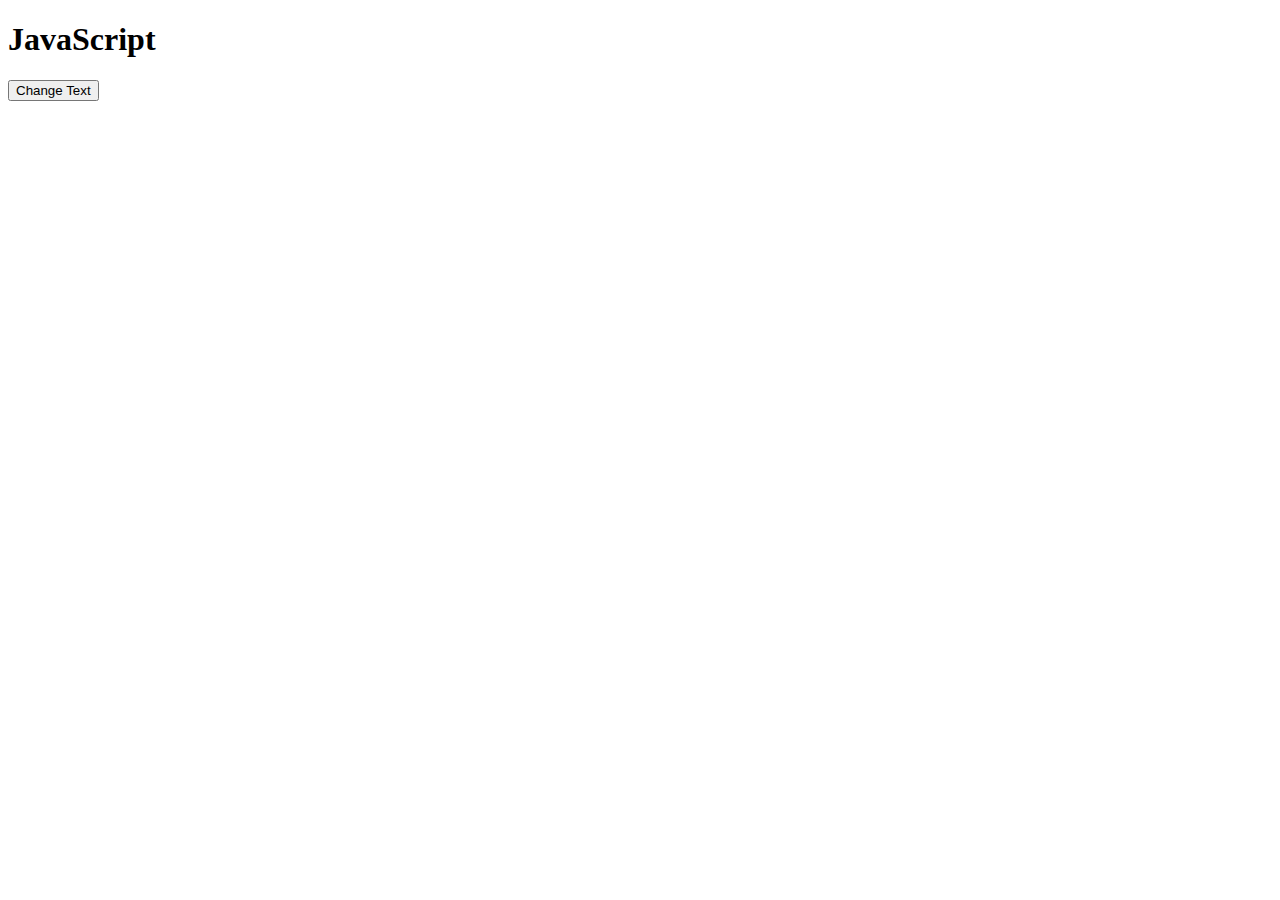
<file: index.html>
<!DOCTYPE html>
<html lang="en">
<head>
    <meta charset="UTF-8">
    <meta name="viewport" content="width=device-width, initial-scale=1.0">
    <title>First Class</title>
</head>
<body>
    <!-- <h1>Web Page</h1>
    <h2>Web Page</h2>
    <h3>Web Page</h3>
    <h4>Web Page</h4>
    <h5>Web Page</h5>
    <h6>Web Page</h6>
    <p>Lorem ipsum dolor sit amet consectetur adipisicing elit.</p>
    <input type="text" placeholder="Enter your name">
    <input type="email" placeholder="Enter your email"> -->

    <h1 id="heading">JavaScript</h1>
    <button onclick="changeText()">Change Text</button>
    <script src="script.js"></script>
</body>
</html>
</file>
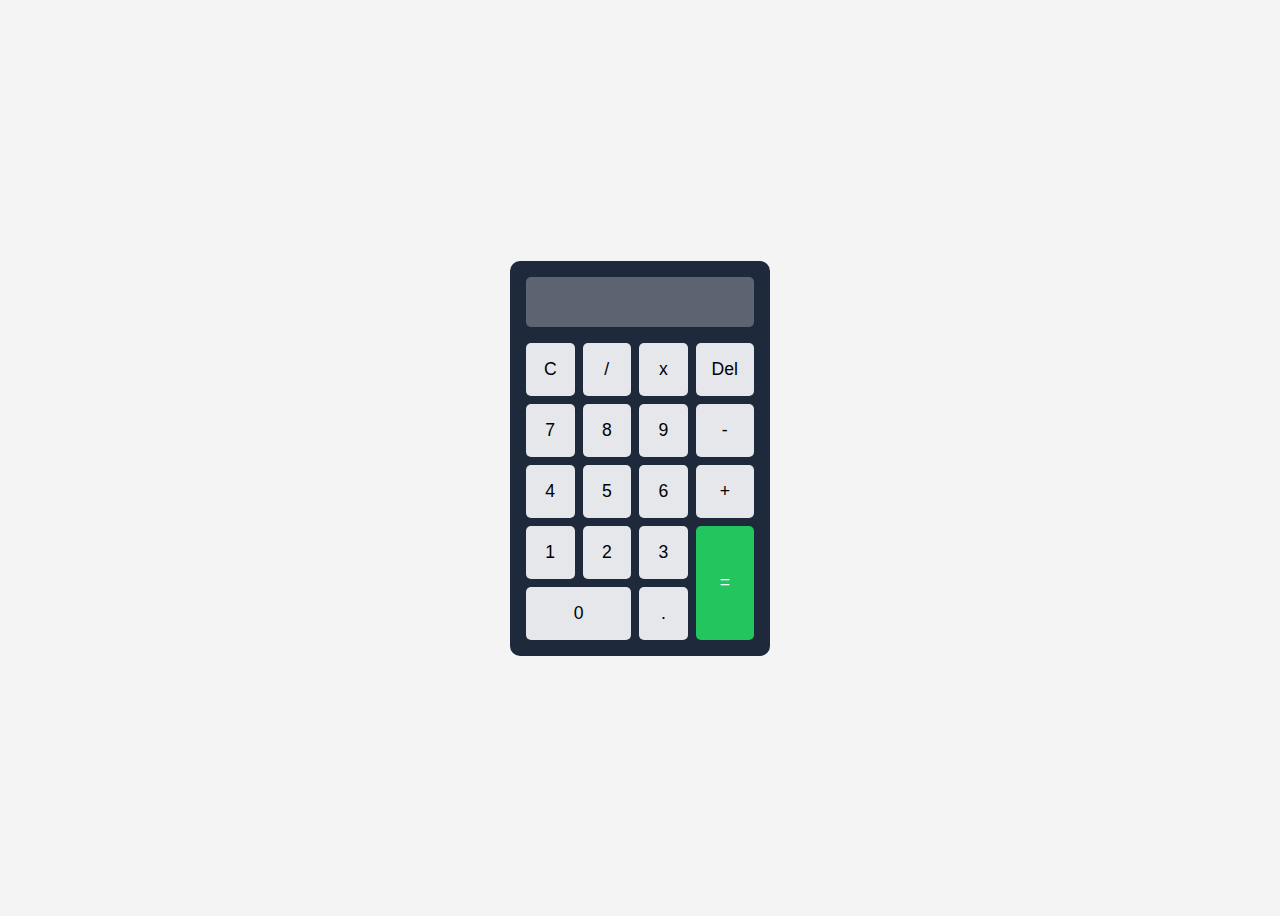
<file: calculator.html>
<!DOCTYPE html>
<html lang="en">
<head>
    <meta charset="UTF-8">
    <meta name="viewport" content="width=device-width, initial-scale=1.0">
    <title>Calculator</title>
    <link rel="stylesheet" href="calculator.css">
</head>
<body>
    <div class="calculator">
        <input type="text" id="display" disabled>

        <div class="buttons">
            <button onclick="clearDisplay()">C</button>
            <button onclick="appendValue('/')">/</button>
            <button onclick="appendValue('*')">x</button>
            <button onclick="deleteLast()">Del</button>

            <button onclick="appendValue('7')">7</button>
            <button onclick="appendValue('8')">8</button>
            <button onclick="appendValue('9')">9</button>
            <button onclick="appendValue('-')">-</button>

            <button onclick="appendValue('4')">4</button>
            <button onclick="appendValue('5')">5</button>
            <button onclick="appendValue('6')">6</button>
            <button onclick="appendValue('+')">+</button>

            <button onclick="appendValue('1')">1</button>
            <button onclick="appendValue('2')">2</button>
            <button onclick="appendValue('3')">3</button>
            <button onclick="calculateResult()" class="equal">=</button>

            <button onclick="appendValue('0')" class="zero">0</button>
            <button onclick="appendValue('.')">.</button>
        </div>
    </div>

    <script src="calculator.js"></script>
</body>
</html>
</file>
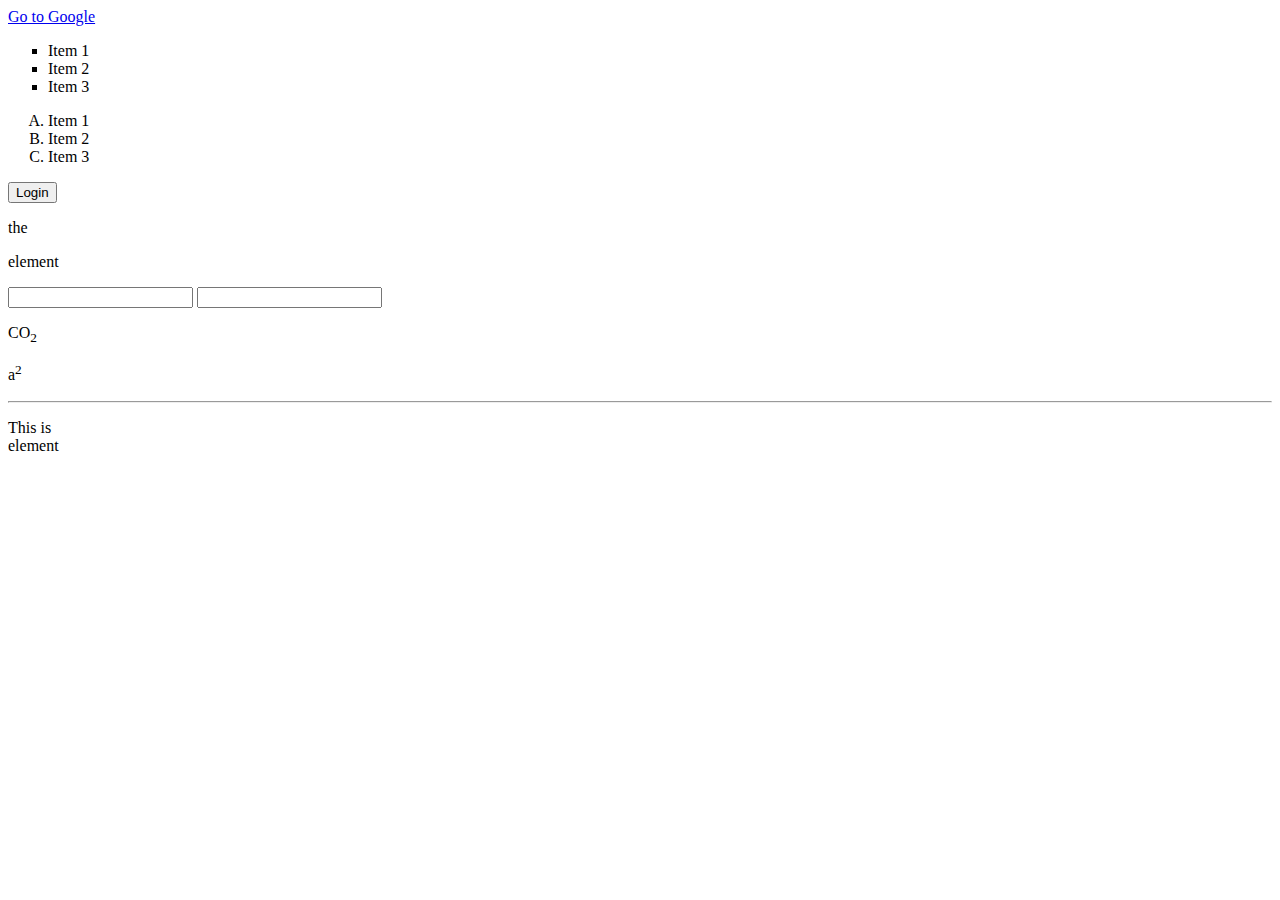
<file: class2.html>
<!DOCTYPE html>
<html lang="en">
<head>
    <meta charset="UTF-8">
    <meta name="viewport" content="width=device-width, initial-scale=1.0">
    <title>Class 2</title>
</head>
<body>
    <!-- anchor tag -->
    <a href="https://google.com" target="_blank">Go to Google</a>
<!-- unordered list -->
    <ul type="square">
        <li>Item 1</li>
        <li>Item 2</li>
        <li>Item 3</li>
    </ul>
<!-- order list -->
    <ol type="A">
        <li>Item 1</li>
        <li>Item 2</li>
        <li>Item 3</li>
    </ol>

    <!-- button tag -->
    <button>Login</button>
    <!-- block & inline elements -->
    <p>the</p> <p>element</p>
    <input type="text"> 
    <input type="text">
<!-- subscript & superscript -->
    <p>CO<sub>2</sub></p>
    <p>a<sup>2</sup></p>
    <!-- horizontal row -->
    <hr>
    <!-- br - break line -->
    <p>This is <br>element</p>
</body>
</html>
</file>
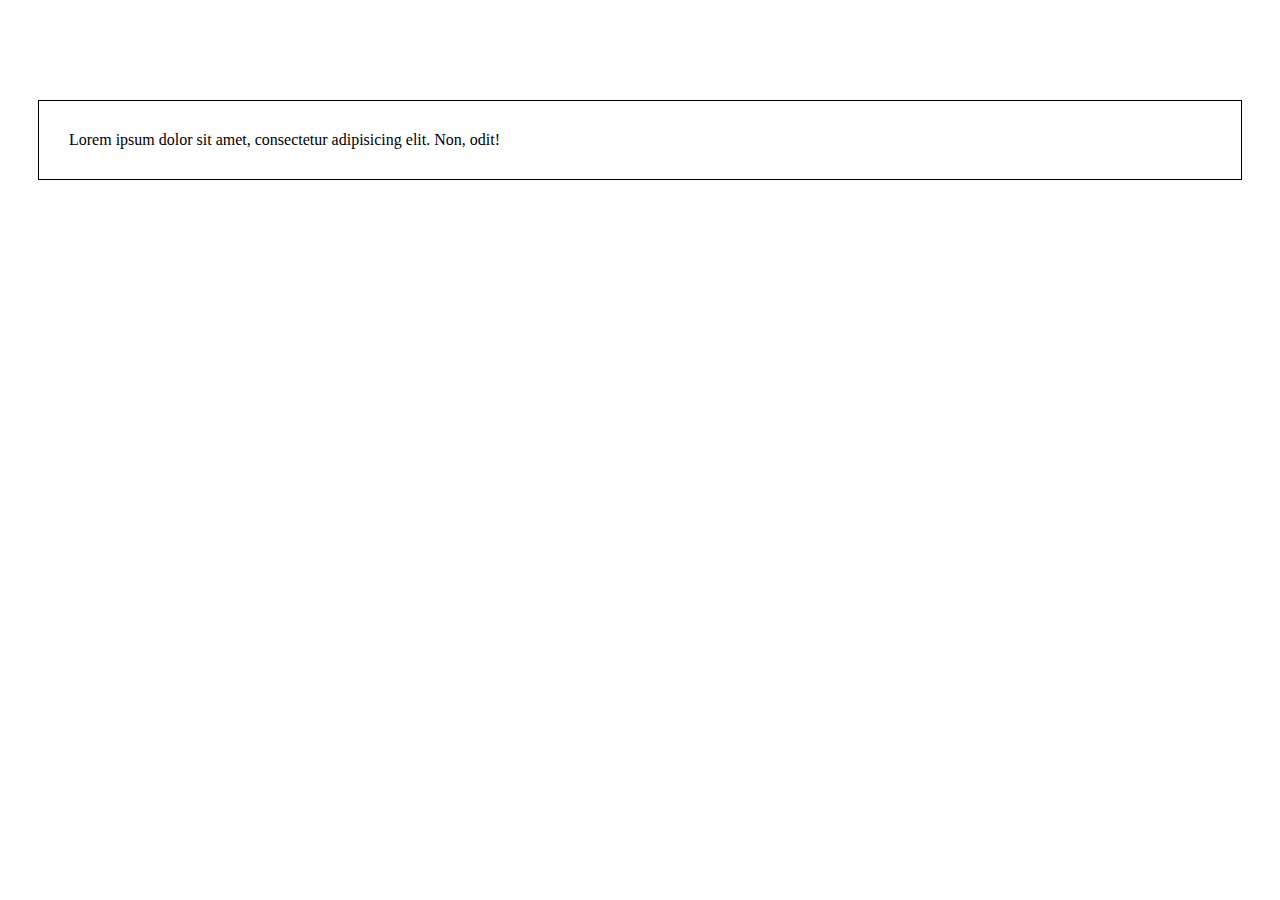
<file: class3.html>
<!DOCTYPE html>
<html lang="en">
<head>
    <meta charset="UTF-8">
    <meta name="viewport" content="width=device-width, initial-scale=1.0">
    <title>CSS</title>
    <!-- <style>
        h1{
            color: blue;
        }
    </style> -->
    <link rel="stylesheet" href="style.css">
</head>
<body>
    <!-- Inline, Internal, External -->
    <!-- <h1 style="color: red">CSS</h1> -->
    <!-- <h1 id="me">CSS</h1>
    <h1 class="main heading" id="head">Inline CSS</h1> -->
    <!-- <h1 class="main">Internal CSS</h1>
    <h1 class="main">Exsternal CSS</h1> -->

    <!-- <h2 class="c1 test">Test</h2>
    <p class="c1">Test 1</p>
    <p class="test">Lorem ipsum, dolor sit amet consectetur adipisicing elit. Nam, vel?</p> -->

    <p class="class1">Lorem ipsum dolor sit amet, consectetur adipisicing elit. Non, odit!</p>
</body>
</html>
</file>
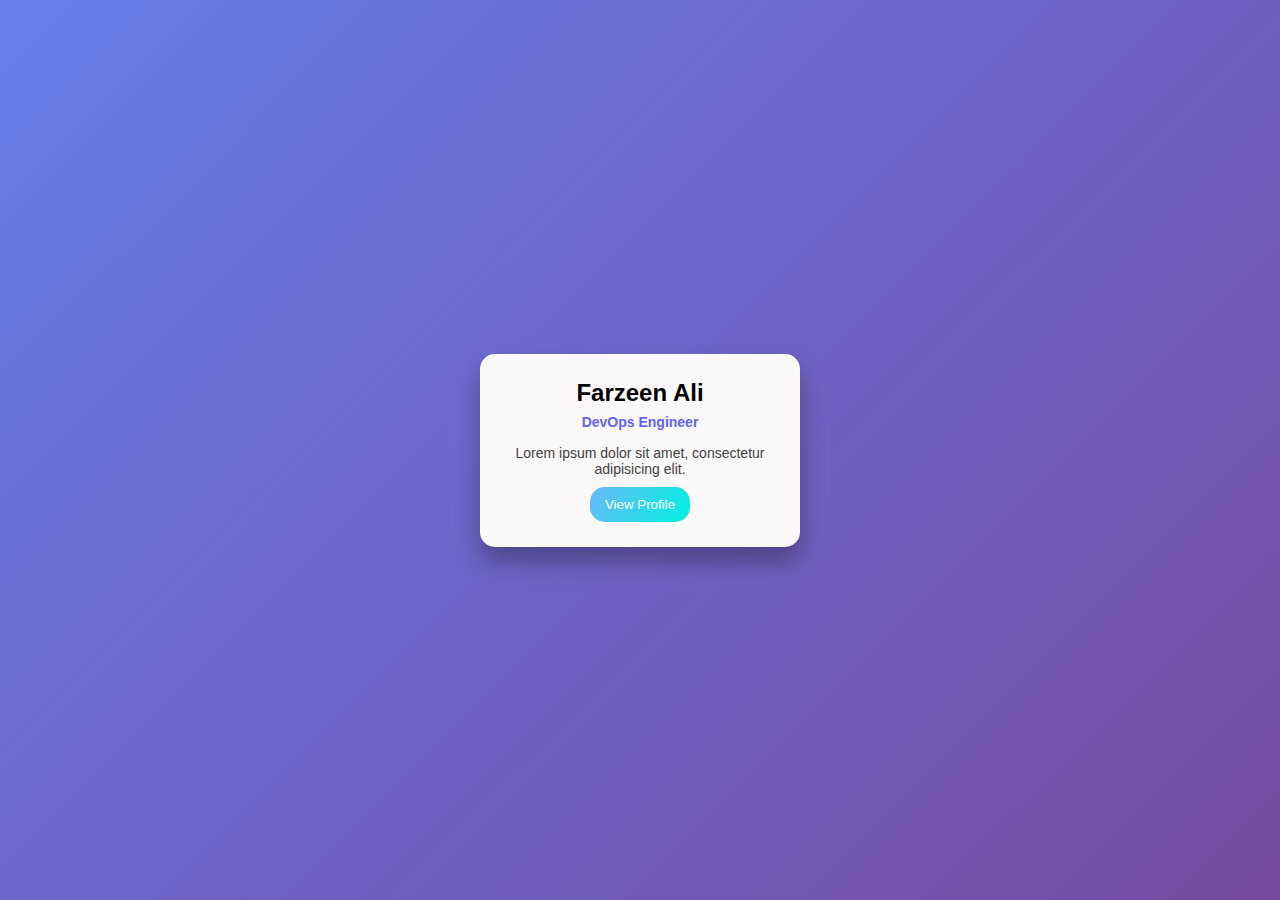
<file: class4.html>
<!DOCTYPE html>
<html lang="en">
<head>
    <meta charset="UTF-8">
    <meta name="viewport" content="width=device-width, initial-scale=1.0">
    <title>Class 4</title>
    <link rel="stylesheet" href="class4.css">
</head>
<body>
    <div class="card">
        <h2 class="name">Farzeen Ali</h2>
        <p class="role">DevOps Engineer</p>
        <p class="info">Lorem ipsum dolor sit amet, consectetur adipisicing elit.</p>
        <button class="btn">View Profile</button>
    </div>
</body>
</html>
</file>
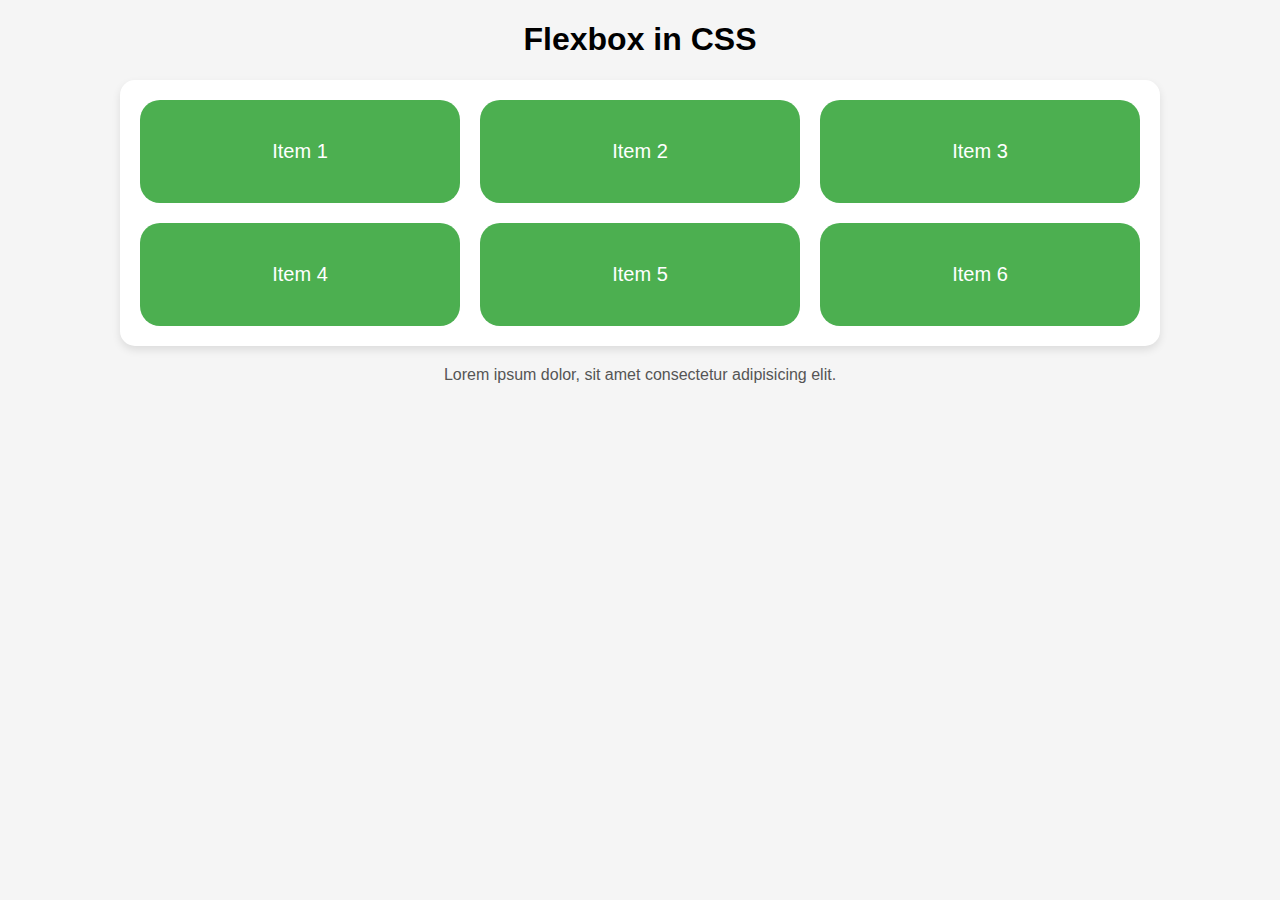
<file: class5.html>
<!DOCTYPE html>
<html lang="en">
<head>
    <meta charset="UTF-8">
    <meta name="viewport" content="width=device-width, initial-scale=1.0">
    <title>Flexbox</title>
    <link rel="stylesheet" href="class5.css">
</head>
<body>
    <h1>Flexbox in CSS</h1>
    <div class="flex-container">
        <div class="flex-item">Item 1</div>
        <div class="flex-item">Item 2</div>
        <div class="flex-item">Item 3</div>
        <div class="flex-item">Item 4</div>
        <div class="flex-item">Item 5</div>
        <div class="flex-item">Item 6</div>
    </div>
    <p class="note">Lorem ipsum dolor, sit amet consectetur adipisicing elit.</p>
</body>
</html>
</file>
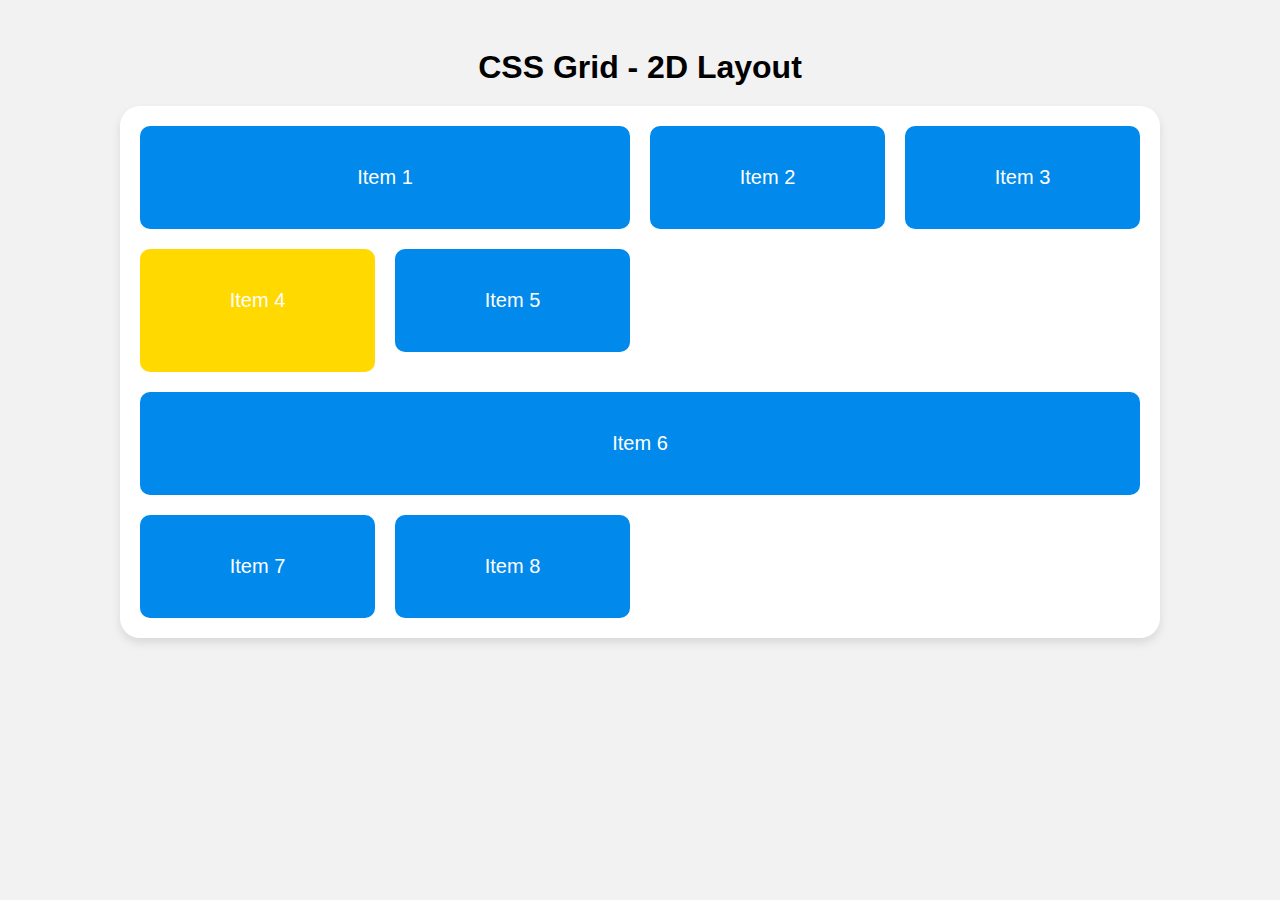
<file: class6.html>
<!DOCTYPE html>
<html lang="en">
<head>
    <meta charset="UTF-8">
    <meta name="viewport" content="width=device-width, initial-scale=1.0">
    <title>CSS Grid</title>
    <link rel="stylesheet" href="class6.css">
</head>
<body>
    <h1>CSS Grid - 2D Layout</h1>
    <div class="grid-container">
        <div class="item item1">Item 1</div>
        <div class="item">Item 2</div>
        <div class="item">Item 3</div>
        <div class="item item4">Item 4</div>
        <div class="item">Item 5</div>
        <div class="item item6">Item 6</div>
        <div class="item">Item 7</div>
        <div class="item">Item 8</div>
    </div>
</body>
</html>
</file>
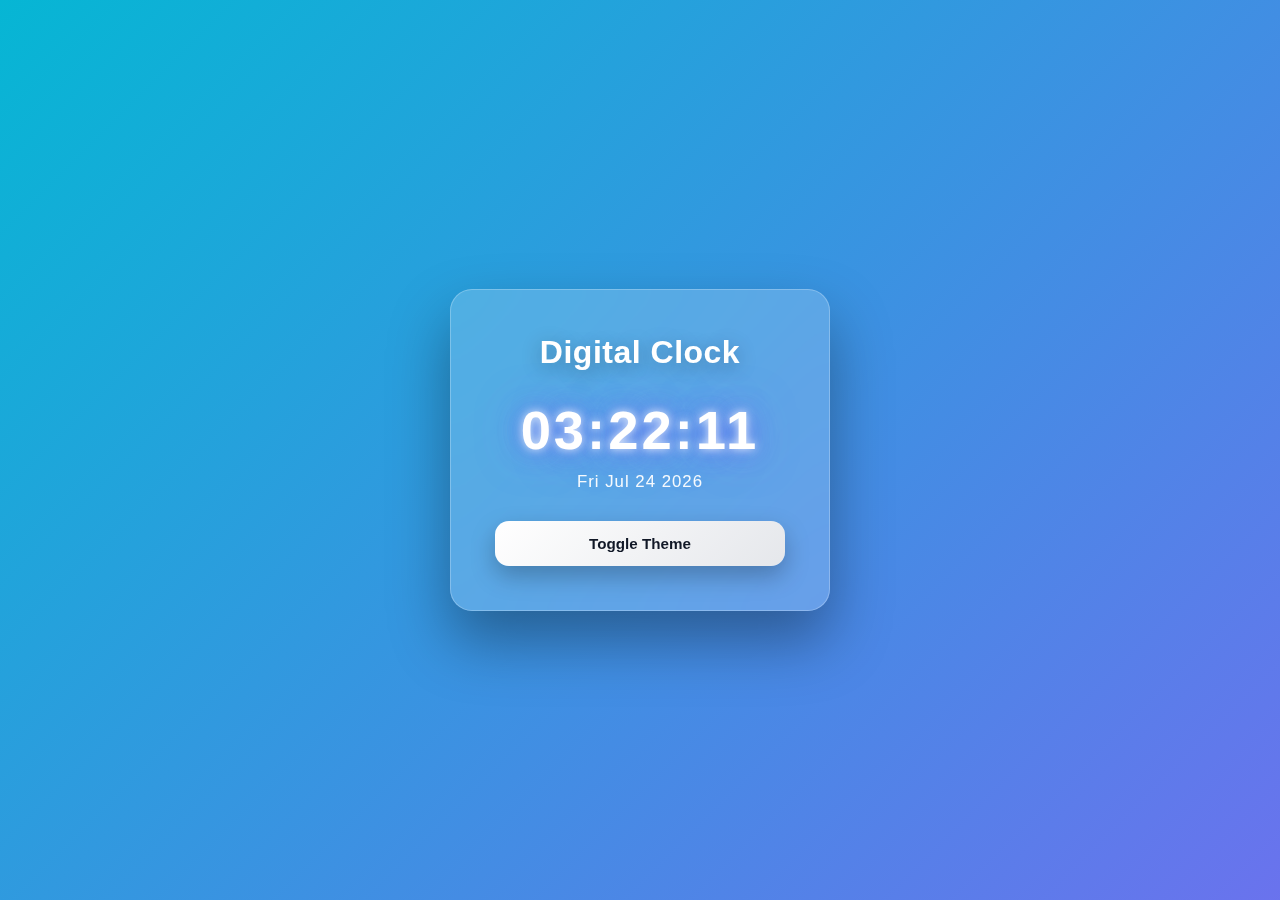
<file: clock.html>
<!DOCTYPE html>
<html lang="en">
<head>
    <meta charset="UTF-8">
    <meta name="viewport" content="width=device-width, initial-scale=1.0">
    <title>Clock</title>
    <link rel="stylesheet" href="clock.css">
</head>
<body>
    <div class="card">
        <h1>Digital Clock</h1>
        
        <div id="clock">00:00:00</div>
        <div id="date"></div>

        <button onclick="toggleTheme()">Toggle Theme</button>
    </div>
    <script src="clock.js"></script>
</body>
</html>
</file>
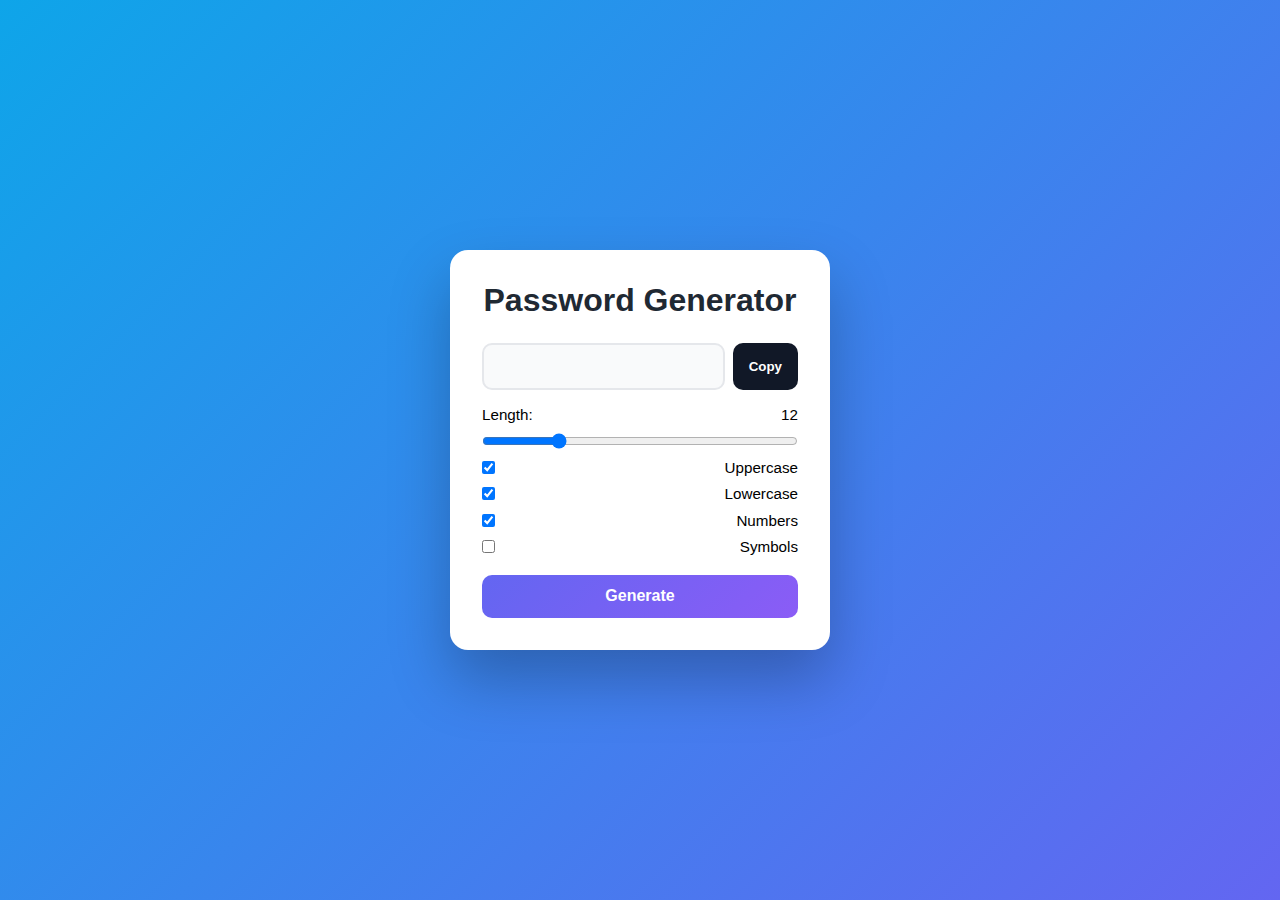
<file: password.html>
<!DOCTYPE html>
<html lang="en">
<head>
    <meta charset="UTF-8">
    <meta name="viewport" content="width=device-width, initial-scale=1.0">
    <title>Password Generator</title>
    <link rel="stylesheet" href="password.css">
</head>
<body>
    <div class="card">
        <h1>Password Generator</h1>
        <div class="output-row">
            <input id="password" readonly>
            <button onclick="copyPass()">Copy</button>
        </div>
        <div class="controls">
            <label>
                Length: <span id="lenVal">12</span>
            </label>
            <input type="range" min="6" max="32" value="12" id="length">
            <label><input type="checkbox" id="upper" checked>Uppercase</label>
            <label><input type="checkbox" id="lower" checked>Lowercase</label>
            <label><input type="checkbox" id="number" checked>Numbers</label>
            <label><input type="checkbox" id="symbol">Symbols</label>
        </div>
        <button class="generate" onclick="generate()">Generate</button>
    </div>

    <script src="password.js"></script>
</body>
</html>
</file>
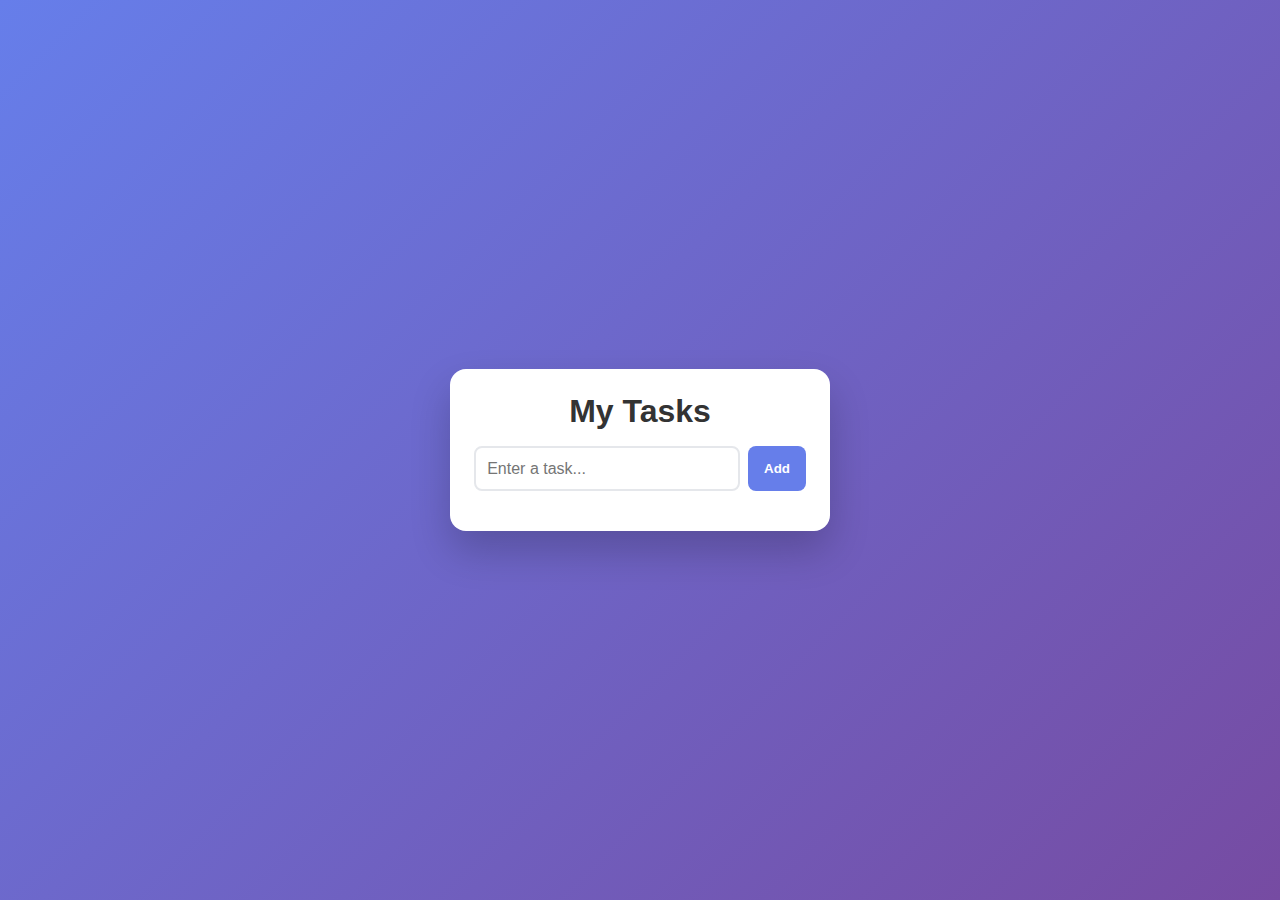
<file: todo.html>
<!DOCTYPE html>
<html lang="en">
<head>
    <meta charset="UTF-8">
    <meta name="viewport" content="width=device-width, initial-scale=1.0">
    <title>Todo</title>
    <link rel="stylesheet" href="todo.css">
</head>
<body>
    <div class="app">
        <h1>My Tasks</h1>
        <div class="input-row">
            <input type="text" id="taskInput" placeholder="Enter a task...">
            <button onclick="addTask()">Add</button>
        </div>
        <ul id="taskList"></ul>
    </div>
    <script src="todo.js"></script>
</body>
</html>
</file>
<file: calculator.css>
* {
  box-sizing: border-box;
  font-family: Arial, sans-serif;
}

body {
  background: #f4f4f4;
  display: flex;
  justify-content: center;
  align-items: center;
  height: 100vh;
}

.calculator {
  background: #1e293b;
  padding: 1rem;
  border-radius: 10px;
  width: 260px;
}

#display {
  width: 100%;
  height: 50px;
  font-size: 1.5rem;
  text-align: right;
  padding: 0.5rem;
  margin-bottom: 1rem;
  border: none;
  border-radius: 5px;
}

.buttons {
  display: grid;
  grid-template-columns: repeat(4, 1fr);
  gap: 0.5rem;
}

button {
  padding: 1rem;
  font-size: 1.1rem;
  border: none;
  border-radius: 5px;
  cursor: pointer;
}

button:hover {
  opacity: 0.8;
}

.equal {
  grid-row: span 2;
  background: #22c55e;
  color: white;
}

.zero {
  grid-column: span 2;
}

button:not(.equal) {
  background: #e5e7eb;
}
</file>
<file: style.css>
/* #me{
    color: brown;
}
.main{
    color: blue;
}
#head{
    font-size: 100px;
}
.heading{
    font-weight: bold;

} */

/* .c1{
    color: red;
}
.test{
    font-size: 50px;
} */

.class1{
    margin: 100px 30px;
    border: 1px solid black;
    padding: 30px;
}
</file>
<file: class4.css>
*{
    margin: 0;
    padding: 0;
    box-sizing: border-box;
}
body{
    height: 100vh;
    display: flex;
    justify-content: center;
    align-items: center;
    background: linear-gradient(135deg, #667eea, #764ba2);
    font-family: 'Segoe UI', Tahoma, Geneva, Verdana, sans-serif;
}
.card{
    width: 320px;
    background-color: rgb(250, 248, 248);
    padding: 25px;
    border-radius: 15px;
    text-align: center;
    box-shadow: 0 15px 25px rgba(0, 0, 0, 0.3);
    transition: all 0.2s ease;
}

.card:hover{
    transform: translateY(-15px) scale(1.1);
    box-shadow: 0 15px 25px rgba(0, 0, 0, 0.5);
}

.name{
    font-size: 24px;
    color: #000;
    margin-bottom: 7px;
}
.role{
    font-size: 14px;
    color: rgb(99, 99, 247);
    margin-bottom: 15px;
    font-weight: bold;
}
.info{
    font-size: 14px;
    color: #424141;
    margin-bottom: 10px;
}

.btn{
    background: linear-gradient(123deg, rgb(106, 184, 247), rgb(0, 241, 225));
    color: white;
    border: none;
    padding: 10px 15px;
    border-radius: 15px;
    cursor: pointer;
    transition: all 0.2s ease;
}
.btn:hover{
    transform: scale(1.1);
}
</file>
<file: class5.css>
body{
    font-family: 'Segoe UI', Tahoma, Geneva, Verdana, sans-serif;
    background: #f5f5f5;
    margin: 0;
    padding: 0;
}
h1{
    text-align: center;
}
.flex-container{
    display: flex;
    justify-content: center;
    align-items: center;
    flex-wrap: wrap;
    gap: 20px;
    background: #ffff;
    padding: 20px;
    border-radius: 15px;
    box-shadow: 0 4px 8px rgba(0, 0, 0, 0.1);
    max-width: 1000px;
    margin: 0 auto;
}

.flex-item{
    background: #4CAF50;
    color: white;
    padding: 40px;
    font-size: 20px;
    text-align: center;
    border-radius: 20px;
    flex: 1 1 200px;
    transition: transform 0.3s;
}
.flex-item:hover{
    transform: scale(1.1);
}
.note{
    text-align: center;
    margin-top: 20px;
    color: #555;
}
</file>
<file: class6.css>
body{
    font-family: 'Segoe UI', Tahoma, Geneva, Verdana, sans-serif;
    background: #f2f2f2;
    padding: 20px;
}
h1{
    text-align: center;
    margin-bottom: 20px;
}
.grid-container{
    display: grid;
    grid-template-columns: repeat(4,1fr);
    gap: 20px;
    max-width: 1000px;
    margin: auto;
    background: white;
    padding: 20px;
    border-radius: 20px;
    box-shadow: 0 5px 10px rgba(0, 0, 0, 0.1);
}
.item{
    background: rgb(1, 137, 235);
    color: white;
    font-size: 20px;
    padding: 40px;
    text-align: center;
    border-radius: 10px;
}
.item1{
    grid-column: span 2;
}
.item4{
    grid-row: span 2;
    background: rgb(255, 217, 0);
}
.item6{
    grid-column: span 4;
}
</file>
<file: clock.css>
* {
  box-sizing: border-box;
  margin: 0;
  padding: 0;
  font-family: "Segoe UI", sans-serif;
}

body {
  height: 100vh;
  display: flex;
  justify-content: center;
  align-items: center;

  /* animated gradient bg */
  background: linear-gradient(-45deg,#0ea5e9,#6366f1,#8b5cf6,#06b6d4);
  background-size: 400% 400%;
  animation: bgMove 12s ease infinite;
}

@keyframes bgMove {
  0% {background-position:0% 50%;}
  50% {background-position:100% 50%;}
  100% {background-position:0% 50%;}
}

/* DARK MODE BG */
body.dark {
  background: linear-gradient(-45deg,#020617,#111827,#1f2937,#020617);
  background-size: 400% 400%;
}

/* ===== CARD ===== */

.card {
  width: 380px;
  padding: 2.8rem;
  border-radius: 22px;
  text-align: center;
  color: white;

  backdrop-filter: blur(18px);
  background: rgba(255,255,255,0.18);

  box-shadow:
    0 30px 60px rgba(0,0,0,.35),
    inset 0 0 0 1px rgba(255,255,255,.25);

  animation: floatCard 4s ease-in-out infinite;
}

@keyframes floatCard {
  0%,100% {transform: translateY(0);}
  50% {transform: translateY(-10px);}
}

/* dark card */
body.dark .card {
  background: rgba(0,0,0,0.35);
  box-shadow:
    0 30px 60px rgba(0,0,0,.6),
    inset 0 0 0 1px rgba(255,255,255,.08);
}

/* ===== TITLE ===== */

h1 {
  margin-bottom: 1.8rem;
  font-weight: 700;
  letter-spacing: .5px;
  text-shadow: 0 4px 20px rgba(0,0,0,.3);
}

/* ===== CLOCK ===== */

#clock {
  font-size: 3.4rem;
  font-weight: 700;
  letter-spacing: 3px;
  margin-bottom: .6rem;

  /* neon glow */
  text-shadow:
    0 0 10px rgba(255,255,255,.9),
    0 0 25px rgba(99,102,241,.8),
    0 0 45px rgba(139,92,246,.6);

  animation: pulse 2s ease-in-out infinite;
}

@keyframes pulse {
  0%,100% {opacity: 1;}
  50% {opacity: .75;}
}

/* ===== DATE ===== */

#date {
  opacity: .95;
  margin-bottom: 1.8rem;
  font-size: 1.05rem;
  letter-spacing: 1px;
}

/* ===== BUTTON ===== */

button {
  width: 100%;
  padding: .9rem 1.2rem;
  border: none;
  border-radius: 14px;
  cursor: pointer;
  font-weight: 700;
  font-size: .95rem;

  background: linear-gradient(135deg,#ffffff,#e5e7eb);
  color: #111827;

  transition: all .25s ease;

  box-shadow: 0 10px 25px rgba(0,0,0,.25);
}

button:hover {
  transform: translateY(-4px) scale(1.03);
  box-shadow: 0 18px 35px rgba(0,0,0,.35);
}

/* dark button */

body.dark button {
  background: linear-gradient(135deg,#1f2937,#111827);
  color: white;
  box-shadow: 0 10px 25px rgba(0,0,0,.6);
}

body.dark button:hover {
  box-shadow: 0 18px 35px rgba(0,0,0,.8);
}
</file>
<file: password.css>
* {
  box-sizing: border-box;
  margin: 0;
  padding: 0;
  font-family: "Segoe UI", sans-serif;
}

body {
  min-height: 100vh;
  display: flex;
  justify-content: center;
  align-items: center;
  background: linear-gradient(135deg, #0ea5e9, #6366f1);
}

/* CARD */
.card {
  width: 380px;
  padding: 2rem;
  border-radius: 18px;
  background: white;
  box-shadow: 0 30px 60px rgba(0,0,0,.25);
  animation: pop .4s ease;
}

@keyframes pop {
  from { transform: scale(.9); opacity: 0; }
  to { transform: scale(1); opacity: 1; }
}

h1 {
  text-align: center;
  margin-bottom: 1.5rem;
  color: #1f2933;
}

/* OUTPUT */
.output-row {
  display: flex;
  gap: .5rem;
  margin-bottom: 1rem;
}

#password {
  flex: 1;
  padding: .8rem;
  border-radius: 10px;
  border: 2px solid #e5e7eb;
  font-size: 1rem;
  background: #f9fafb;
}

/* BUTTONS */
button {
  border: none;
  padding: .8rem 1rem;
  border-radius: 10px;
  cursor: pointer;
  font-weight: bold;
  transition: .25s;
}

.output-row button {
  background: #111827;
  color: white;
}

.output-row button:hover {
  transform: translateY(-2px);
}

/* CONTROLS */
.controls {
  display: grid;
  gap: .6rem;
  margin-bottom: 1.2rem;
  font-size: .95rem;
}

input[type="range"] {
  width: 100%;
}

.controls label {
  display: flex;
  justify-content: space-between;
  align-items: center;
}

/* GENERATE BTN */
.generate {
  width: 100%;
  background: linear-gradient(135deg, #6366f1, #8b5cf6);
  color: white;
  font-size: 1rem;
}

.generate:hover {
  transform: translateY(-3px);
  box-shadow: 0 12px 20px rgba(0,0,0,.25);
}
</file>
<file: todo.css>
* {
  box-sizing: border-box;
  margin: 0;
  padding: 0;
  font-family: Arial, sans-serif;
}

body {
  min-height: 100vh;
  display: flex;
  justify-content: center;
  align-items: center;
  background: linear-gradient(135deg, #667eea, #764ba2);
  padding: 1rem;
}

.app {
  background: white;
  width: 100%;
  max-width: 380px;
  padding: 1.5rem;
  border-radius: 16px;
  box-shadow: 0 20px 40px rgba(0,0,0,0.2);
  animation: pop 0.4s ease;
}

@keyframes pop {
  from { transform: scale(0.9); opacity: 0; }
  to { transform: scale(1); opacity: 1; }
}

h1 {
  text-align: center;
  margin-bottom: 1rem;
  color: #333;
}

.input-row {
  display: flex;
  gap: 0.5rem;
}

input {
  flex: 1;
  min-width: 0;
  padding: 0.7rem;
  border-radius: 8px;
  border: 2px solid #e5e7eb;
  font-size: 1rem;
  transition: 0.2s;
}

input:focus {
  outline: none;
  border-color: #667eea;
}

button {
  padding: 0.7rem 1rem;
  border: none;
  border-radius: 8px;
  background: #667eea;
  color: white;
  font-weight: bold;
  cursor: pointer;
  transition: 0.2s;
  white-space: nowrap;
}

button:hover {
  transform: translateY(-2px);
  box-shadow: 0 6px 12px rgba(0,0,0,0.15);
}

ul {
  list-style: none;
  margin-top: 1rem;
  max-height: 300px;
  overflow-y: auto;
}

li {
  background: #f3f4f6;
  padding: 0.7rem;
  border-radius: 8px;
  margin-bottom: 0.5rem;
  display: flex;
  gap: 0.5rem;
  align-items: flex-start;
  animation: slide 0.3s ease;
}

@keyframes slide {
  from { transform: translateX(-20px); opacity: 0; }
  to { transform: translateX(0); opacity: 1; }
}

li span {
  flex: 1;
  cursor: pointer;
  word-break: break-word;
  overflow-wrap: anywhere;
  line-height: 1.4;
}

li.done span {
  text-decoration: line-through;
  color: gray;
}

.delete-btn {
  background: #ef4444;
  padding: 0.4rem 0.6rem;
  border-radius: 6px;
  font-size: 0.8rem;
  flex-shrink: 0;
}

.delete-btn:hover {
  background: #dc2626;
}
</file>
